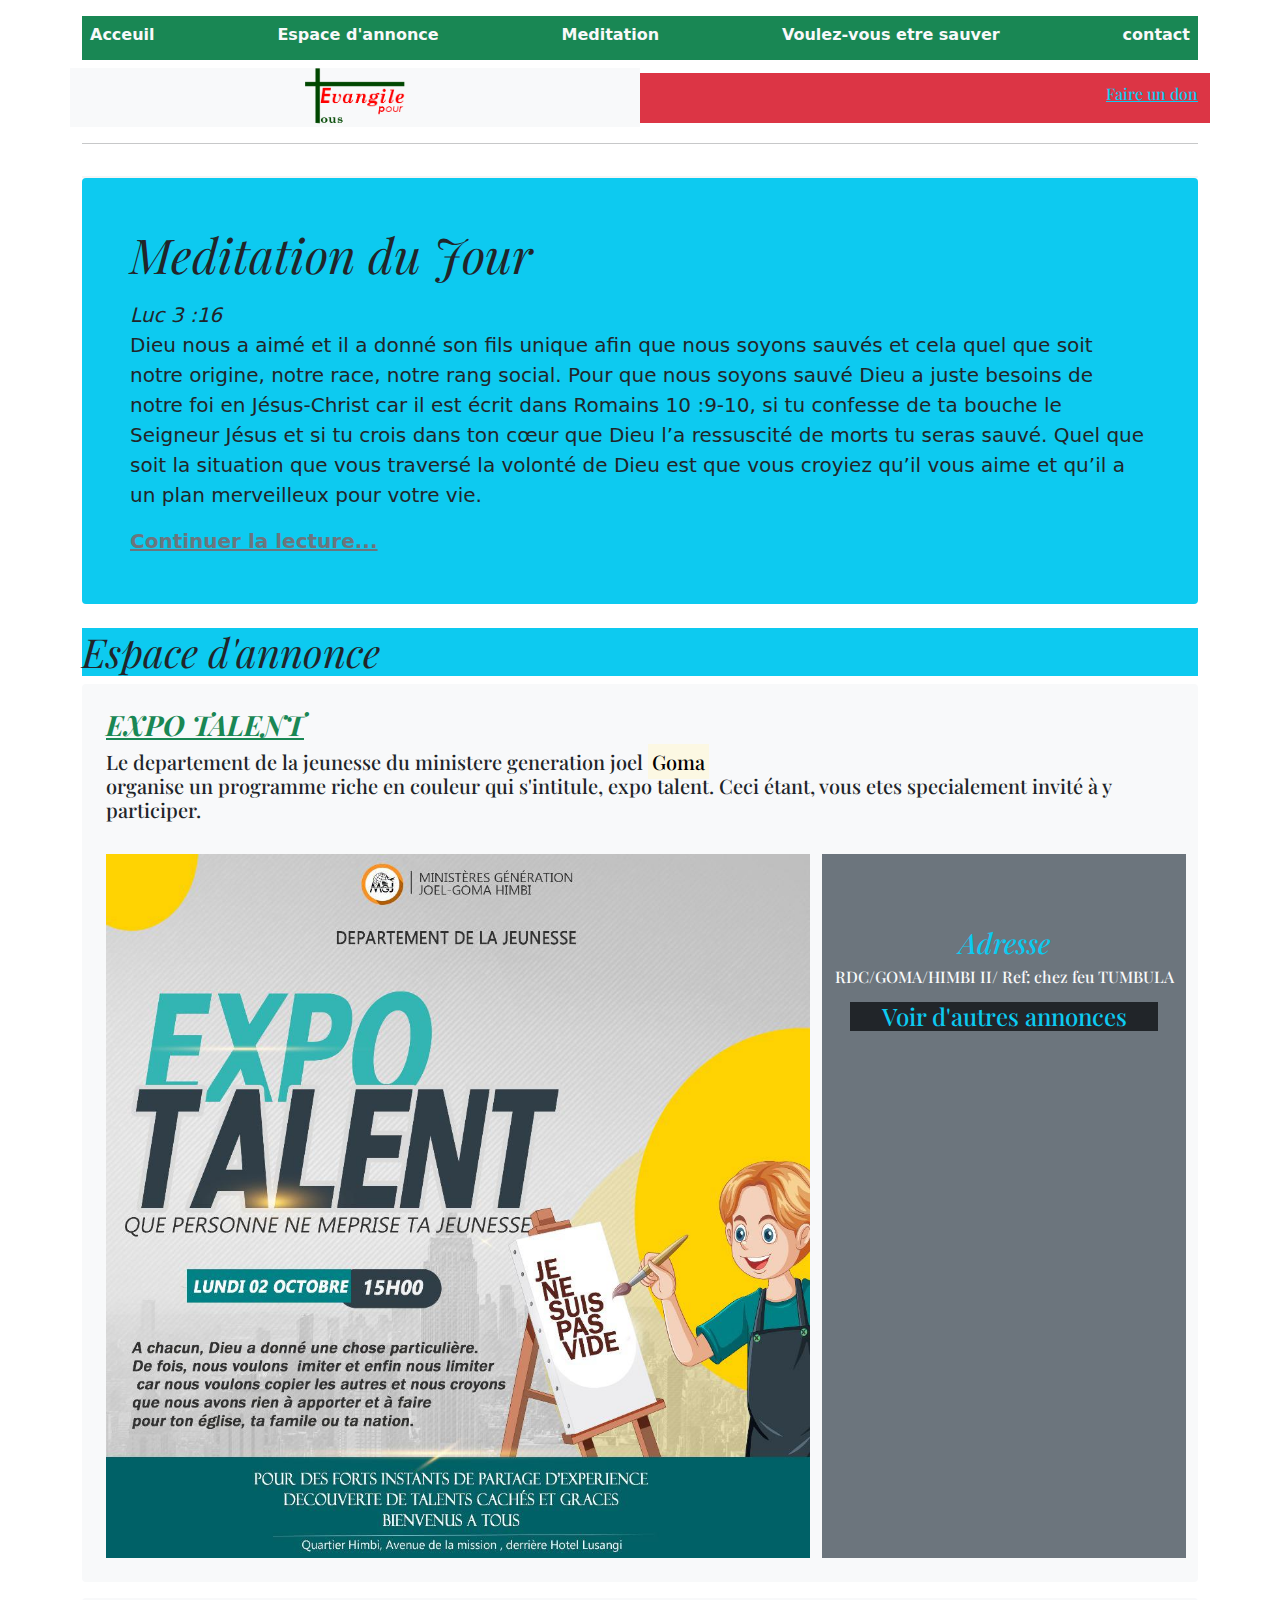
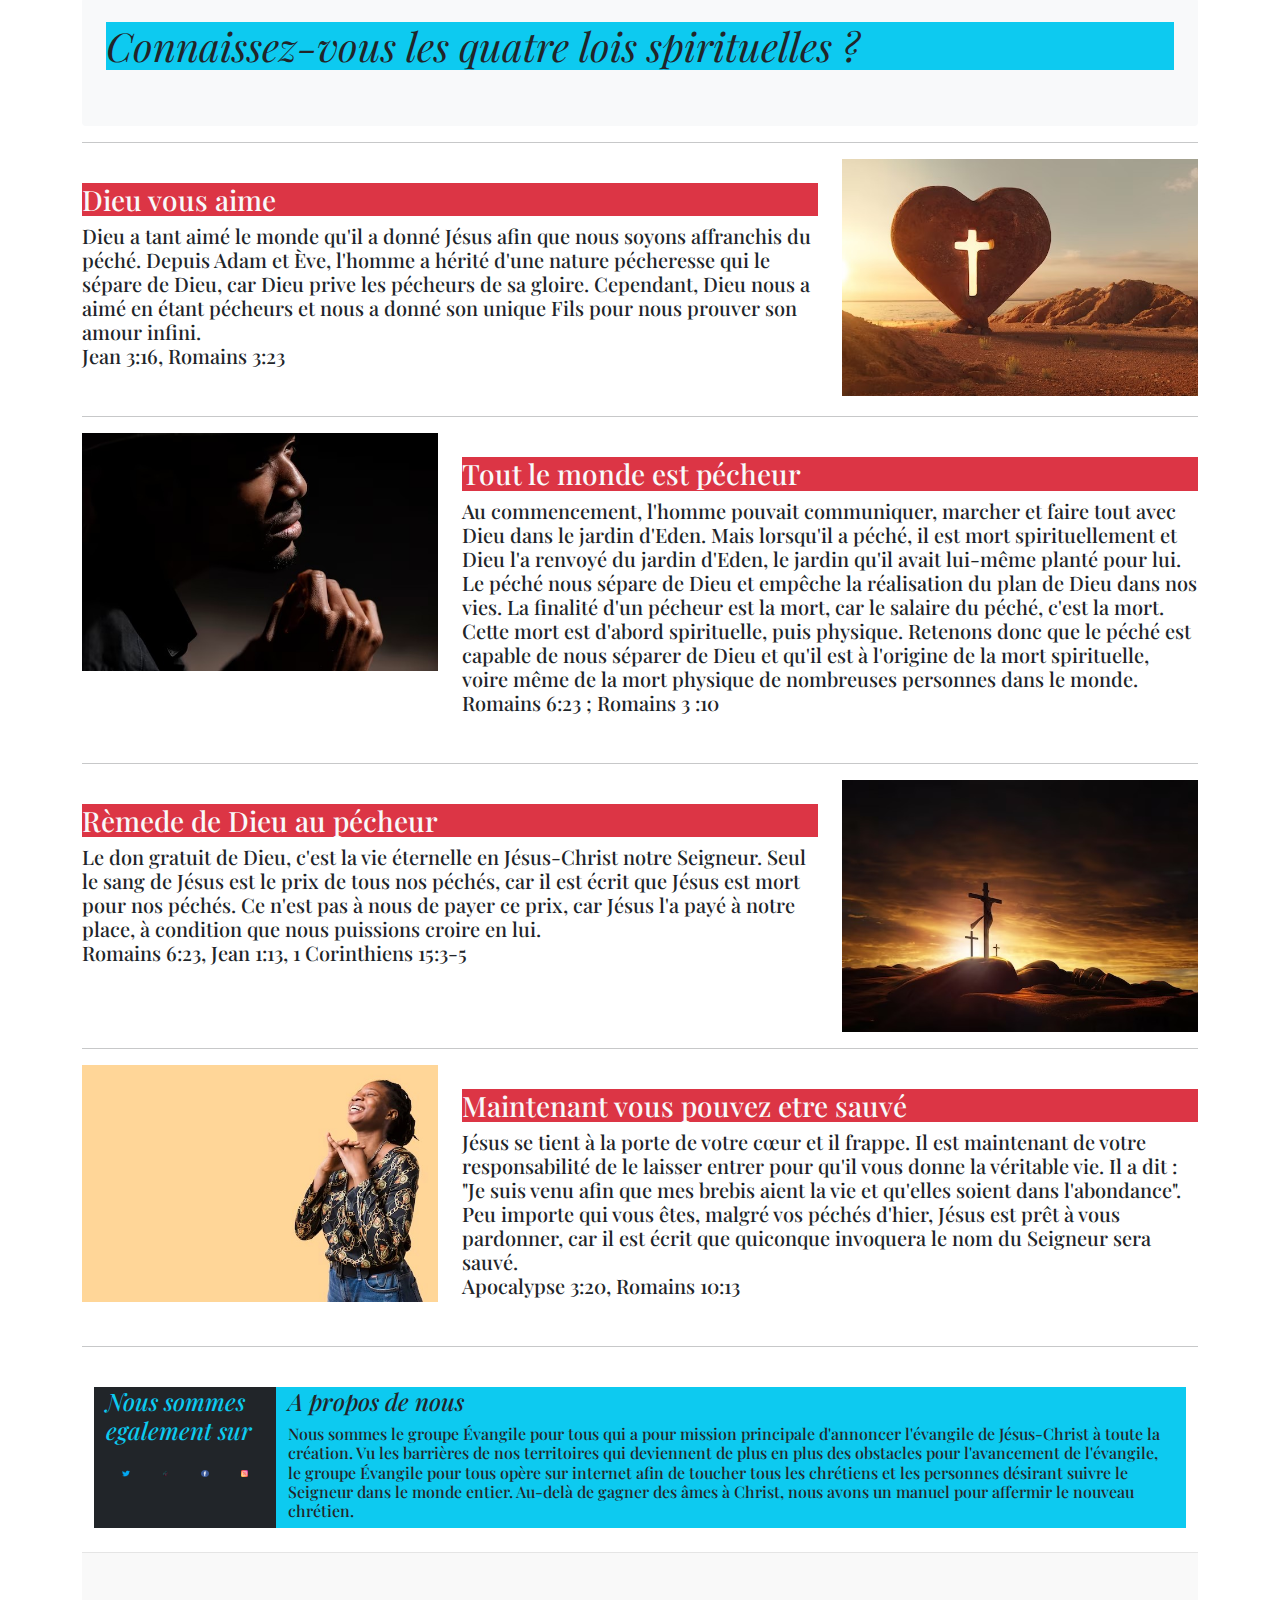
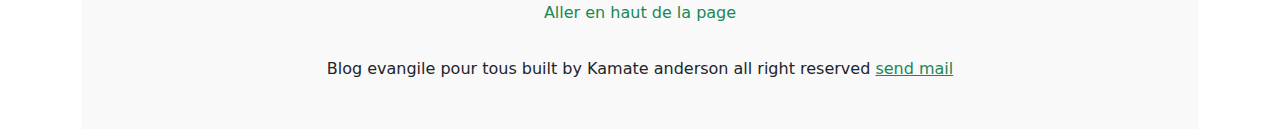
<file: index.html>
<!DOCTYPE html>
<html lang="en">
  <head>
    <meta charset="utf-8">
    <meta name="viewport" content="width=device-width, initial-scale=1">
    <meta name="description" content="">
    <meta name="author" content="Mark Otto, Jacob Thornton, and Bootstrap contributors">
    <meta name="generator" content="Hugo 0.84.0">
    <title>Evangile pour tous blog chretien</title>    

    <!-- Bootstrap core CSS -->

<link href="./CSS/bootstrap.min.css" rel="stylesheet">
<link rel="stylesheet" href="./CSS/blog.css">



    <style>
      .bd-placeholder-img {
        font-size: 1.125rem;
        text-anchor: middle;
        -webkit-user-select: none;
        -moz-user-select: none;
        user-select: none;
      }

      @media (min-width: 768px) {
        .bd-placeholder-img-lg {
          font-size: 3.5rem;
        }
      }
    </style>

    
    <!-- Custom styles for this template -->
    <link href="https://fonts.googleapis.com/css?family=Playfair&#43;Display:700,900&amp;display=swap" rel="stylesheet">
    <!-- Custom styles for this template -->
    <link href="./CSS/blog.css" rel="stylesheet">
  </head>
  <body>
    
<div class="container">
  <header class="blog-header py-3">
    <div class="nav-scroller py-1 mb-2 bg-success">
      <nav class="nav d-flex justify-content-between">
        <a class="p-2 link-light text-decoration-none" href="index.html"><strong>Acceuil</strong></a>
        <a class="p-2 link-light text-decoration-none" href="./html/anonce.htm"><strong>Espace d'annonce </strong></a>
        <a class="p-2 link-light text-decoration-none" href="./html/meditation.html"><strong>Meditation</strong></a>
        <a class="p-2 link-light text-decoration-none" href="./html/salut.html"><strong>Voulez-vous etre sauver</strong></a>
        <a class="p-2 link-light text-decoration-none" href="mailto:andersonkamateakm@gmail.com"><strong>contact</strong></a>
      </nav>
    </div>
  

  <div class="row flex-nowrap justify-content-between align-items-center">
    <div class="col-6 text-center bg-light">
      <!-- <a class="blog-header-logo text-success" href="#"><h3>L'EVANGILE POUR TOUS</h3></a> -->
      <a class="blog-header-logo text-success " href="#">
        <img class="bd-placeholder-img bd-placeholder-img-lg featurette-image img-fluid mx-auto" width="100px" height="200px" src="./image/Evapot.png" role="img" preserveAspectRatio="xMidYMid slice" focusable="false"><title>Placeholder</title><rect width="100%" height="100%" fill="#eee"/></img></a>
    </div>
    <div class="col-6 d-flex justify-content-end align-items-center bg-danger" style="height: 50px;">
      <a class="link-dark" href="#" aria-label="Search">
        <a class="link-info" href="mailto:andersonkamateakm@gmail.com"><strong><h6>Faire un don</h6></strong></a>
      </a>
    </div>
  </div>
  <hr>
</header>
</div>
<main class="container">
  <div class="p-4 p-md-5 mb-4 rounded bg-info">
    <div class="col-md-12 px-0">
      <h1 class="display-4 fst-italic text-dark">Meditation du Jour</h1>
      <p class="lead my-3"> <strong class="fst-italic">Luc 3 :16</strong><br><strong>
        Dieu nous a aimé et il a donné son fils unique afin que nous soyons sauvés et cela quel que soit notre origine, notre race, notre rang social. Pour que nous soyons sauvé Dieu a juste besoins de notre foi en Jésus-Christ car il est écrit dans Romains 10 :9-10,
         si tu confesse de ta bouche le Seigneur Jésus et si tu crois dans ton cœur que Dieu l’a ressuscité de morts tu seras sauvé. 
         Quel que soit la situation que vous traversé la volonté de Dieu est que vous croyiez qu’il vous aime et qu’il a un plan merveilleux pour votre vie.
        </p></strong>
      <p class="lead mb-0"><a href="./html/meditation.html" class="text-secondary fw-bold">Continuer la lecture...</a></p>
    </div>
  </div>

  <div class="col-md-12">
    <h4 class="display-6 fst-italic bg-info">Espace d'annonce</h4>
    <div class="position-sticky" style="top: 2rem;">
      <div class="p-4 mb-3 bg-light rounded">
        <h3 class="fst-italic text-success"><ins><strong> EXPO TALENT </strong></ins></h3>
        <h5>Le departement de la jeunesse du ministere generation joel <mark>Goma</mark><br> organise
          un programme riche en couleur qui s'intitule, expo talent. Ceci étant, vous etes specialement 
          invité à y participer.</h5><br>
  
          <div class="row featurette">
  
            <div class="col-md-8">
              <img class="bd-placeholder-img bd-placeholder-img-lg featurette-image img-fluid mx-auto" width="100%" height="650px" src="./image/img12.jpg" role="img" preserveAspectRatio="xMidYMid slice" focusable="false"><title>Placeholder</title><rect width="100%" height="100%" fill="#eee"/></img>
        
            </div>
  
  
            
        
            <!-- <div class="col-md-8" style="text-align: center;"> -->
              <div class="col-md-4 order-md-1 bg-secondary" style="text-align: center;">
              <br><br><br>
              <h3 class="fst-italic text-info">Adresse</h3>
              <h6 class="text-light">RDC/GOMA/HIMBI II/ Ref: chez feu TUMBULA</h6>
              <a class="nav-link" href="./html/anonce.htm"><h4 class="bg-dark text-info">Voir d'autres annonces </h4></a>
              <br>
            </div>
            
          </div>
          
      </div>
    </div>
  </div>
  
    <div class="p-4 mb-3 bg-light rounded">
      <h4 class="display-6 fst-italic bg-info">Connaissez-vous les quatre lois spirituelles ?</h4>
      <br>
  </div>

<hr class="featurette-divider">

  <div class="row featurette">
  
    <div class="col-md-4 order-md-1">
      <img class="bd-placeholder-img bd-placeholder-img-lg featurette-image img-fluid mx-auto" width="400px" height="450px" src="./image/img9.jpg" role="img" preserveAspectRatio="xMidYMid slice" focusable="false"><title>Placeholder</title><rect width="100%" height="100%" fill="#eee"/></img>

    </div>

    <div class="col-md-8">
      <br>
      <h3 class="featurette-heading text-light bg-danger">Dieu vous aime</h3>
      <h5>Dieu a tant aimé le monde qu'il a donné Jésus afin que nous soyons affranchis du péché.
         Depuis Adam et Ève, l'homme a hérité d'une nature pécheresse qui le sépare de Dieu, 
         car Dieu prive les pécheurs de sa gloire. Cependant, Dieu nous a aimé en étant pécheurs 
         et nous a donné son unique Fils pour nous prouver son amour infini.
        <br> Jean 3:16, Romains 3:23

      </h5> <br>
    </div>
    
  </div>

  <hr class="featurette-divider">

  <div class="row featurette">

    <div class="col-md-4">
      <img class="bd-placeholder-img bd-placeholder-img-lg featurette-image img-fluid mx-auto" width="400px" height="450px" src="./image/img7.jpg" role="img" preserveAspectRatio="xMidYMid slice" focusable="false"><title>Placeholder</title><rect width="100%" height="100%" fill="#eee"/></img>

    </div>

    <!-- <div class="col-md-8" style="text-align: center;"> -->
      <div class="col-md-8 order-md-1">
      <br>
      <h3 class="featurette-heading text-light bg-danger">Tout le monde est pécheur</h3>
      <h5>Au commencement, l'homme pouvait communiquer, marcher et faire tout avec Dieu dans le jardin d'Eden. Mais lorsqu'il a péché,
         il est mort spirituellement et Dieu l'a renvoyé du jardin d'Eden, le jardin qu'il avait lui-même planté pour lui.
Le péché nous sépare de Dieu et empêche la réalisation du plan de Dieu dans nos vies. La finalité d'un pécheur est la mort, car le salaire du péché,
 c'est la mort. Cette mort est d'abord spirituelle, puis physique. Retenons donc que le péché est capable de nous séparer de Dieu et qu'il est à l'origine
  de la mort spirituelle, voire même de la mort physique de nombreuses personnes dans le monde.
<br> Romains 6:23 ; Romains 3 :10
      </h5><br>
    </div>
    
  </div>

  <hr class="featurette-divider">

  <div class="row featurette">
  
    <div class="col-md-4 order-md-1">
      <img class="bd-placeholder-img bd-placeholder-img-lg featurette-image img-fluid mx-auto" width="400px" height="450px" src="./image/img11.jpg" role="img" preserveAspectRatio="xMidYMid slice" focusable="false"><title>Placeholder</title><rect width="100%" height="100%" fill="#eee"/></img>

    </div>

    <div class="col-md-8">
      <br>
      <h3 class="featurette-heading text-light bg-danger">Rèmede de Dieu au pécheur</h3>
      <h5>Le don gratuit de Dieu, c'est la vie éternelle en Jésus-Christ notre Seigneur. Seul le sang de Jésus est le prix de tous nos péchés,
         car il est écrit que Jésus est mort pour nos péchés. Ce n'est pas à nous de payer ce prix, car Jésus l'a payé à notre place, 
         à condition que nous puissions croire en lui.
      <br>  Romains 6:23, Jean 1:13, 1 Corinthiens 15:3-5

      </h5><br>
    </div>
    
  </div>
    
  </div> 
  </div>

  <hr class="featurette-divider">

  <div class="row featurette">

    <div class="col-md-4 order-md-1">
      <img class="bd-placeholder-img bd-placeholder-img-lg featurette-image img-fluid mx-auto" width="400px" height="450px" src="./image/img10.jpg" role="img" preserveAspectRatio="xMidYMid slice" focusable="false"><title>Placeholder</title><rect width="100%" height="100%" fill="#eee"/></img>

    </div>

    <!-- <div class="col-md-8" style="text-align: center;"> -->
      <div class="col-md-8 order-md-1">
      <br>
      <h3 class="featurette-heading text-light bg-danger">Maintenant vous pouvez etre sauvé</h3>
      <h5>Jésus se tient à la porte de votre cœur et il frappe. Il est maintenant de votre responsabilité de le laisser entrer 
        pour qu'il vous donne la véritable vie. Il a dit : "Je suis venu afin que mes brebis aient la vie et qu'elles soient dans l'abondance". 
       Peu importe qui vous êtes, malgré vos péchés d'hier, Jésus est prêt à vous pardonner, car il est écrit que quiconque invoquera le nom du Seigneur sera sauvé.
      <br> Apocalypse 3:20, Romains 10:13

      </h5><br>
    </div>
    
  </div>

  <hr class="featurette-divider">
  <div class="col-md-12 p-4">
    <div class="row">
      <div class="col-md-2 bg-dark">
    <h4 class="fst-italic text-info">Nous sommes egalement sur</h4>
   <p class="d-flex caption-end"> <a class="nav-link text-info" href="#">
    <img class="bd-placeholder-img bd-placeholder-img-lg featurette-image img-fluid mx-auto" width="25px" height="30px" src="./image/icon (1).png" role="img" preserveAspectRatio="xMidYMid slice" focusable="false"><title>Placeholder</title><rect width="100%" height="100%" fill="#eee"/></img>
  </a>
   
    <a class="nav-link text-info" href="#">
    <img class="bd-placeholder-img bd-placeholder-img-lg featurette-image img-fluid mx-auto" width="25px" height="30px" src="./image/icon (2).png" role="img" preserveAspectRatio="xMidYMid slice" focusable="false"><title>Placeholder</title><rect width="100%" height="100%" fill="#eee"/></img>
    </a>
  
    <a class="nav-link text-info" href="#">
      <img class="bd-placeholder-img bd-placeholder-img-lg featurette-image img-fluid mx-auto" width="25px" height="30px" src="./image/icon (3).png" role="img" preserveAspectRatio="xMidYMid slice" focusable="false"><title>Placeholder</title><rect width="100%" height="100%" fill="#eee"/></img>
    </a>
  
    <a class="nav-link text-info" href="#">
      <img class="bd-placeholder-img bd-placeholder-img-lg featurette-image img-fluid mx-auto" width="25px" height="30px" src="./image/icon (4).png" role="img" preserveAspectRatio="xMidYMid slice" focusable="false"><title>Placeholder</title><rect width="100%" height="100%" fill="#eee"/></img>
    </a>
  
  </p>
      </div>
    <div class="col-md-10 bg-info">
        <h4 class="fst-italic text-dark">A propos de nous</h4>
       <h6 class="text-dark">Nous sommes le groupe Évangile pour tous qui a pour mission principale d'annoncer l'évangile de Jésus-Christ à toute la création. Vu les barrières de nos territoires qui deviennent de plus en plus des obstacles pour l'avancement de l'évangile, le groupe Évangile pour tous opère sur internet afin de toucher tous les chrétiens
         et les personnes désirant suivre le Seigneur dans le monde entier.
          Au-delà de gagner des âmes à Christ, nous avons un manuel pour affermir le nouveau chrétien. </h6>
    </div>    
  </div>
  </div>
  
  <footer class="blog-footer">
    <p>
      <a class="nav-link text-success" href="#">Aller en haut de la page</a>
    </p>
    <p class="nav-link text-dark">Blog evangile pour tous built by Kamate anderson all right reserved <a class="text-success" href="mailto:andersonkamateakm@gmail.com">send mail</a></p>
  </footer>
    

</main>



    
  </body>
</html>
</file>
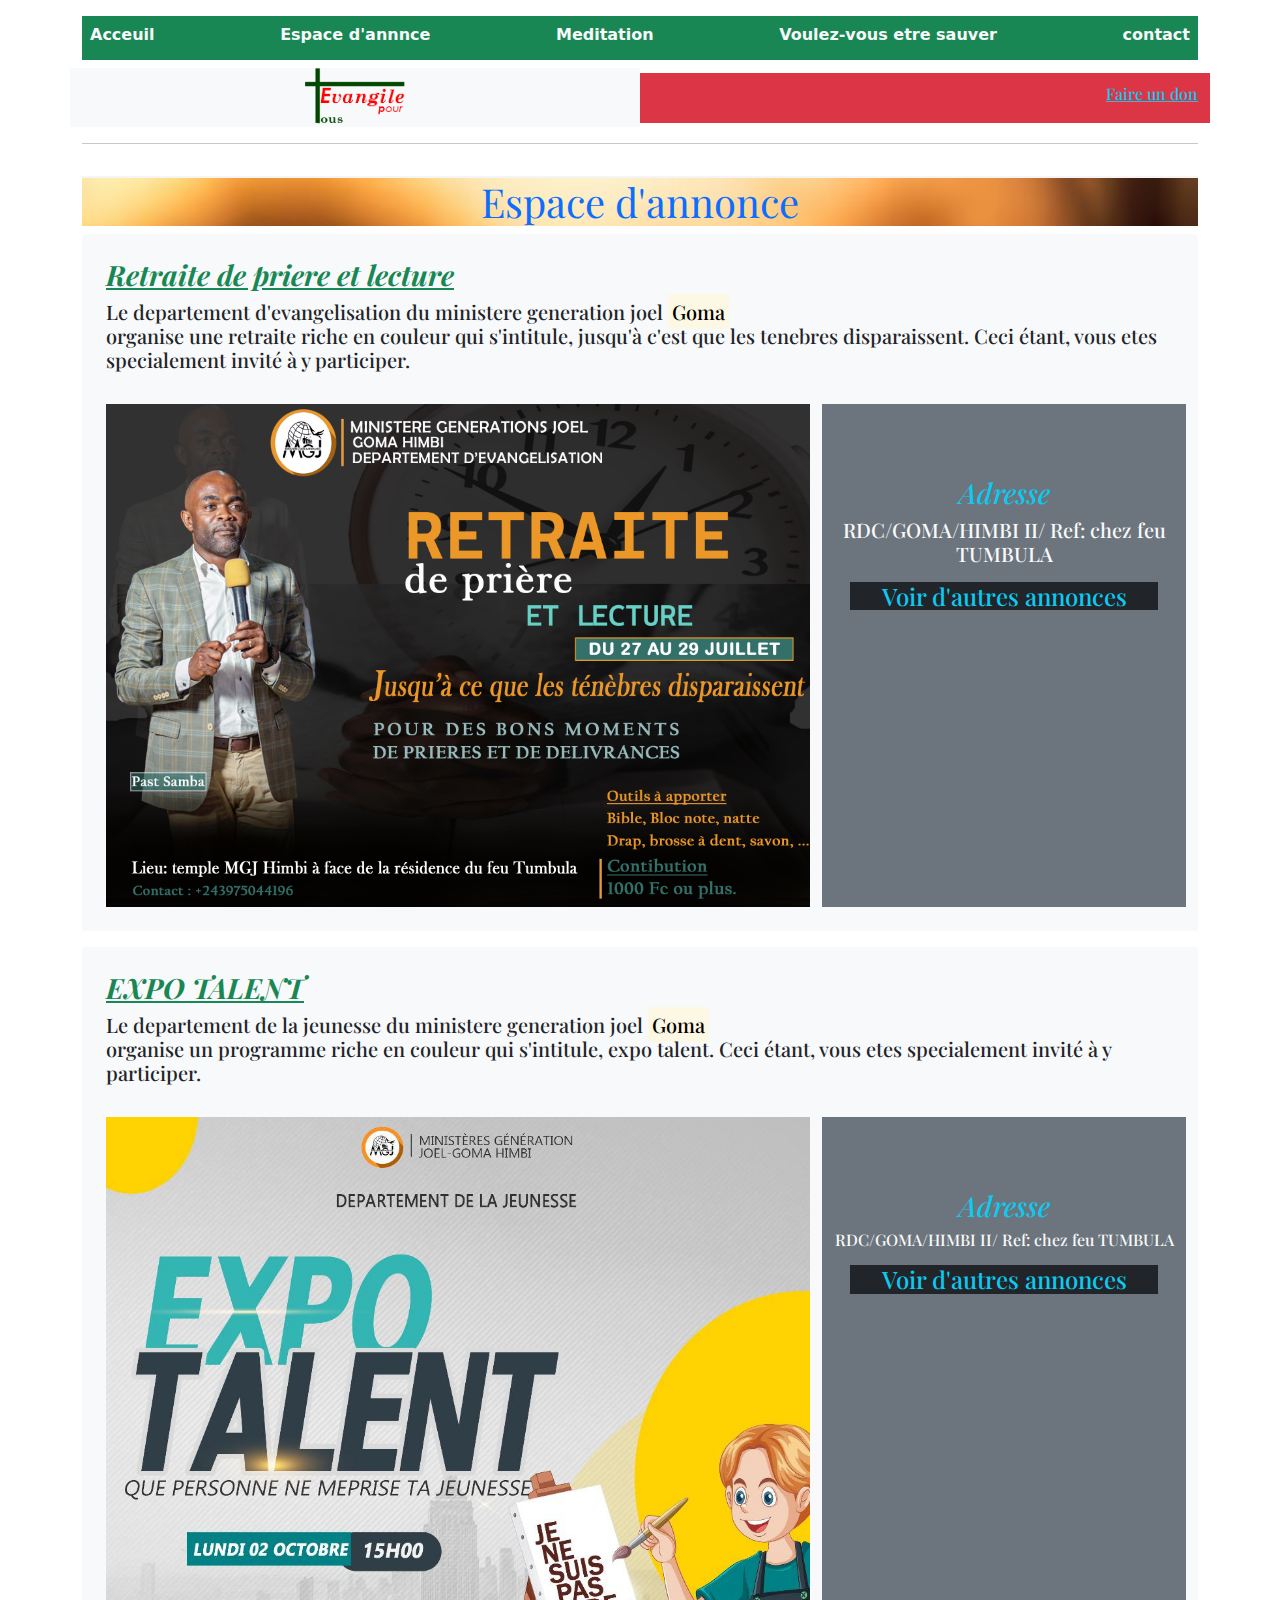
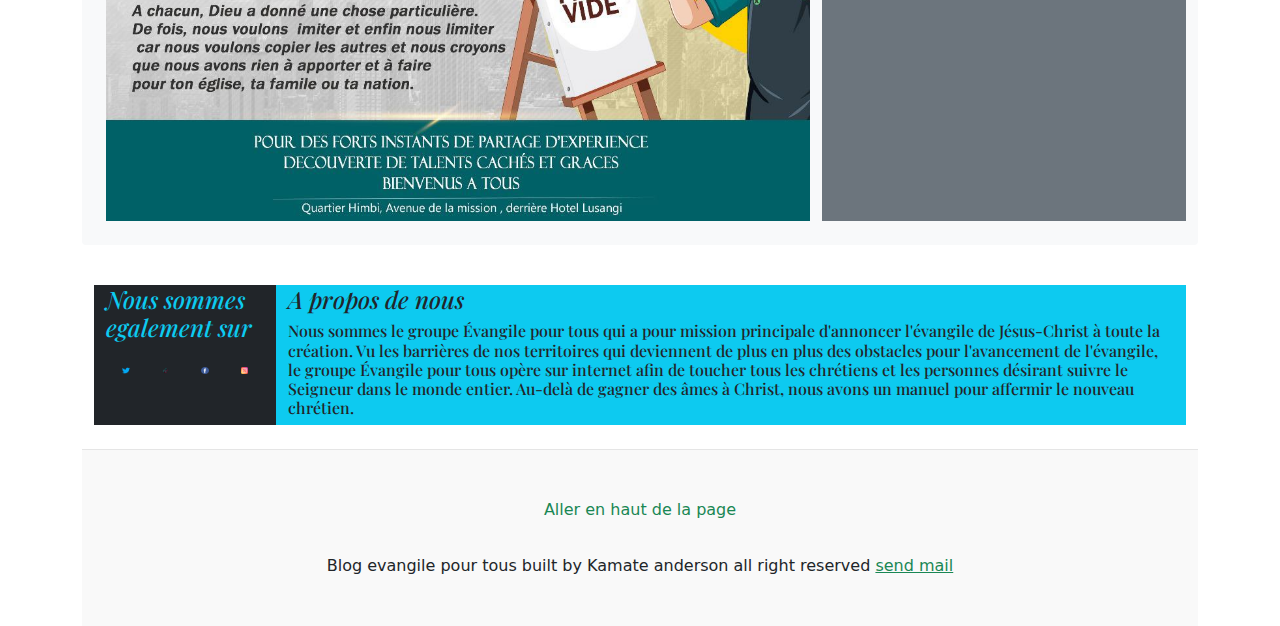
<file: html/anonce.htm>
<!DOCTYPE html>
<html lang="en">
  <head>
    <meta charset="utf-8">
    <meta name="viewport" content="width=device-width, initial-scale=1">
    <meta name="description" content="">
    <meta name="author" content="Mark Otto, Jacob Thornton, and Bootstrap contributors">
    <meta name="generator" content="Hugo 0.84.0">
    <title>Evangile pour tous blog chretien : Espace d'annonce</title>    

    <!-- Bootstrap core CSS -->

<link href="../CSS/bootstrap.min.css" rel="stylesheet">
<link rel="stylesheet" href="../CSS/blog.css">



    <style>
      .bd-placeholder-img {
        font-size: 1.125rem;
        text-anchor: middle;
        -webkit-user-select: none;
        -moz-user-select: none;
        user-select: none;
      }

      @media (min-width: 768px) {
        .bd-placeholder-img-lg {
          font-size: 3.5rem;
        }
      }
    </style>

    
    <!-- Custom styles for this template -->
    <link href="https://fonts.googleapis.com/css?family=Playfair&#43;Display:700,900&amp;display=swap" rel="stylesheet">
    <!-- Custom styles for this template -->
    <link href="../CSS/blog.css" rel="stylesheet">
  </head>
  <body>
    
<div class="container">
  <header class="blog-header py-3">
    <div class="nav-scroller py-1 mb-2 bg-success">
      <nav class="nav d-flex justify-content-between">
        <a class="p-2 link-light text-decoration-none" href="../index.html"><strong>Acceuil</strong></a>
        <a class="p-2 link-light text-decoration-none" href="./anonce.htm"><strong> Espace d'annnce</strong></a>
        <a class="p-2 link-light text-decoration-none" href="./meditation.html"><strong> Meditation</strong></a>
        <a class="p-2 link-light text-decoration-none" href="./salut.html"><strong>Voulez-vous etre sauver</strong></a>
        <a class="p-2 link-light text-decoration-none" href="mailto:andersonkamateakm@gmail.com"><strong>contact</strong></a>
      </nav>
    </div>
  

  <div class="row flex-nowrap justify-content-between align-items-center">
    <div class="col-6 text-center bg-light">
      <!-- <a class="blog-header-logo text-success" href="#"><h3>L'EVANGILE POUR TOUS</h3></a> -->
      <a class="blog-header-logo text-success " href="#">
        <img class="bd-placeholder-img bd-placeholder-img-lg featurette-image img-fluid mx-auto" width="100px" height="200px" src="../image/Evapot.png" role="img" preserveAspectRatio="xMidYMid slice" focusable="false"><title>Placeholder</title><rect width="100%" height="100%" fill="#eee"/></img></a>
    </div>
    <div class="col-6 d-flex justify-content-end align-items-center bg-danger" style="height: 50px;">
      <a class="link-dark" href="#" aria-label="Search">
        <a class="link-info" href="mailto:andersonkamateakm@gmail.com"><strong><h6>Faire un don</h6></strong></a>
      </a>
    </div>
  </div>
  <hr>
</header>

<main>
<div class="text-primary text-center" style="background-image: url(../image/img3.jpg); background-size: cover;">
  <h6 class="display-6"><STRong> Espace d'annonce </STRong></h6>
</div>
<div class="col-md-12">

  <div class="position-sticky" style="top: 2rem;">
    <div class="p-4 mb-3 bg-light rounded">
      <h3 class="fst-italic text-success"><ins><strong> Retraite de priere et lecture </strong></ins></h3>
      <h5>Le departement d'evangelisation du ministere generation joel <mark>Goma</mark><br> organise
        une retraite riche en couleur qui s'intitule, jusqu'à c'est que les tenebres disparaissent. Ceci étant, vous etes specialement 
        invité à y participer.</h5><br>

        <div class="row featurette">

          <div class="col-md-8">
            <img class="bd-placeholder-img bd-placeholder-img-lg featurette-image img-fluid mx-auto" width="100%" height="650px" src="../image/RETRAITEcopie.png" role="img" preserveAspectRatio="xMidYMid slice" focusable="false"><title>Placeholder</title><rect width="100%" height="100%" fill="#eee"/></img>
      
          </div>


          
      
          <!-- <div class="col-md-8" style="text-align: center;"> -->
            <div class="col-md-4 order-md-1 bg-secondary" style="text-align: center;">
            <br><br><br>
            <h3 class="fst-italic text-info">Adresse</h3>
            <h5 class="text-light">RDC/GOMA/HIMBI II/ Ref: chez feu TUMBULA</h5>
            <a class="nav-link" href="#"><h4 class="bg-dark text-info">Voir d'autres annonces </h4></a>
            <br>
          </div>
          
        </div>
        
    </div>
  </div>
</div>
<div class="col-md-12">

  <div class="position-sticky" style="top: 2rem;">
    <div class="p-4 mb-3 bg-light rounded">
      <h3 class="fst-italic text-success"><ins><strong> EXPO TALENT </strong></ins></h3>
      <h5>Le departement de la jeunesse du ministere generation joel <mark>Goma</mark><br> organise
        un programme riche en couleur qui s'intitule, expo talent. Ceci étant, vous etes specialement 
        invité à y participer.</h5><br>

        <div class="row featurette">

          <div class="col-md-8">
            <img class="bd-placeholder-img bd-placeholder-img-lg featurette-image img-fluid mx-auto" width="100%" height="650px" src="../image/img12.jpg" role="img" preserveAspectRatio="xMidYMid slice" focusable="false"><title>Placeholder</title><rect width="100%" height="100%" fill="#eee"/></img>
      
          </div>


          
      
          <!-- <div class="col-md-8" style="text-align: center;"> -->
            <div class="col-md-4 order-md-1 bg-secondary" style="text-align: center;">
            <br><br><br>
            <h3 class="fst-italic text-info">Adresse</h3>
            <h6 class="text-light">RDC/GOMA/HIMBI II/ Ref: chez feu TUMBULA</h6>
            <a class="nav-link" href="#"><h4 class="bg-dark text-info">Voir d'autres annonces </h4></a>
            <br>
          </div>
          
        </div>
        
    </div>
  </div>
</div>


</main>
<div class="col-md-12 p-4">
  <div class="row">
    <div class="col-md-2 bg-dark">
  <h4 class="fst-italic text-info">Nous sommes egalement sur</h4>
 <p class="d-flex caption-end"> <a class="nav-link text-info" href="#">
  <img class="bd-placeholder-img bd-placeholder-img-lg featurette-image img-fluid mx-auto" width="25px" height="30px" src="../image/icon (1).png" role="img" preserveAspectRatio="xMidYMid slice" focusable="false"><title>Placeholder</title><rect width="100%" height="100%" fill="#eee"/></img>
</a>
 
  <a class="nav-link text-info" href="#">
  <img class="bd-placeholder-img bd-placeholder-img-lg featurette-image img-fluid mx-auto" width="25px" height="30px" src="../image/icon (2).png" role="img" preserveAspectRatio="xMidYMid slice" focusable="false"><title>Placeholder</title><rect width="100%" height="100%" fill="#eee"/></img>
  </a>

  <a class="nav-link text-info" href="#">
    <img class="bd-placeholder-img bd-placeholder-img-lg featurette-image img-fluid mx-auto" width="25px" height="30px" src="../image/icon (3).png" role="img" preserveAspectRatio="xMidYMid slice" focusable="false"><title>Placeholder</title><rect width="100%" height="100%" fill="#eee"/></img>
  </a>

  <a class="nav-link text-info" href="#">
    <img class="bd-placeholder-img bd-placeholder-img-lg featurette-image img-fluid mx-auto" width="25px" height="30px" src="../image/icon (4).png" role="img" preserveAspectRatio="xMidYMid slice" focusable="false"><title>Placeholder</title><rect width="100%" height="100%" fill="#eee"/></img>
  </a>

</p>
    </div>
  <div class="col-md-10 bg-info">
      <h4 class="fst-italic text-dark">A propos de nous</h4>
     <h6 class="text-dark">Nous sommes le groupe Évangile pour tous qui a pour mission principale d'annoncer l'évangile de Jésus-Christ à toute la création. Vu les barrières de nos territoires qui deviennent de plus en plus des obstacles pour l'avancement de l'évangile, le groupe Évangile pour tous opère sur internet afin de toucher tous les chrétiens
       et les personnes désirant suivre le Seigneur dans le monde entier.
        Au-delà de gagner des âmes à Christ, nous avons un manuel pour affermir le nouveau chrétien. </h6>
  </div>    
</div>
</div>

<footer class="blog-footer">
  <p>
    <a class="nav-link text-success" href="#">Aller en haut de la page</a>
  </p>
  <p class="nav-link text-dark">Blog evangile pour tous built by Kamate anderson all right reserved <a class="text-success" href="mailto:andersonkamateakm@gmail.com">send mail</a></p>
</footer>

</div>



</body>
</html>
</file>
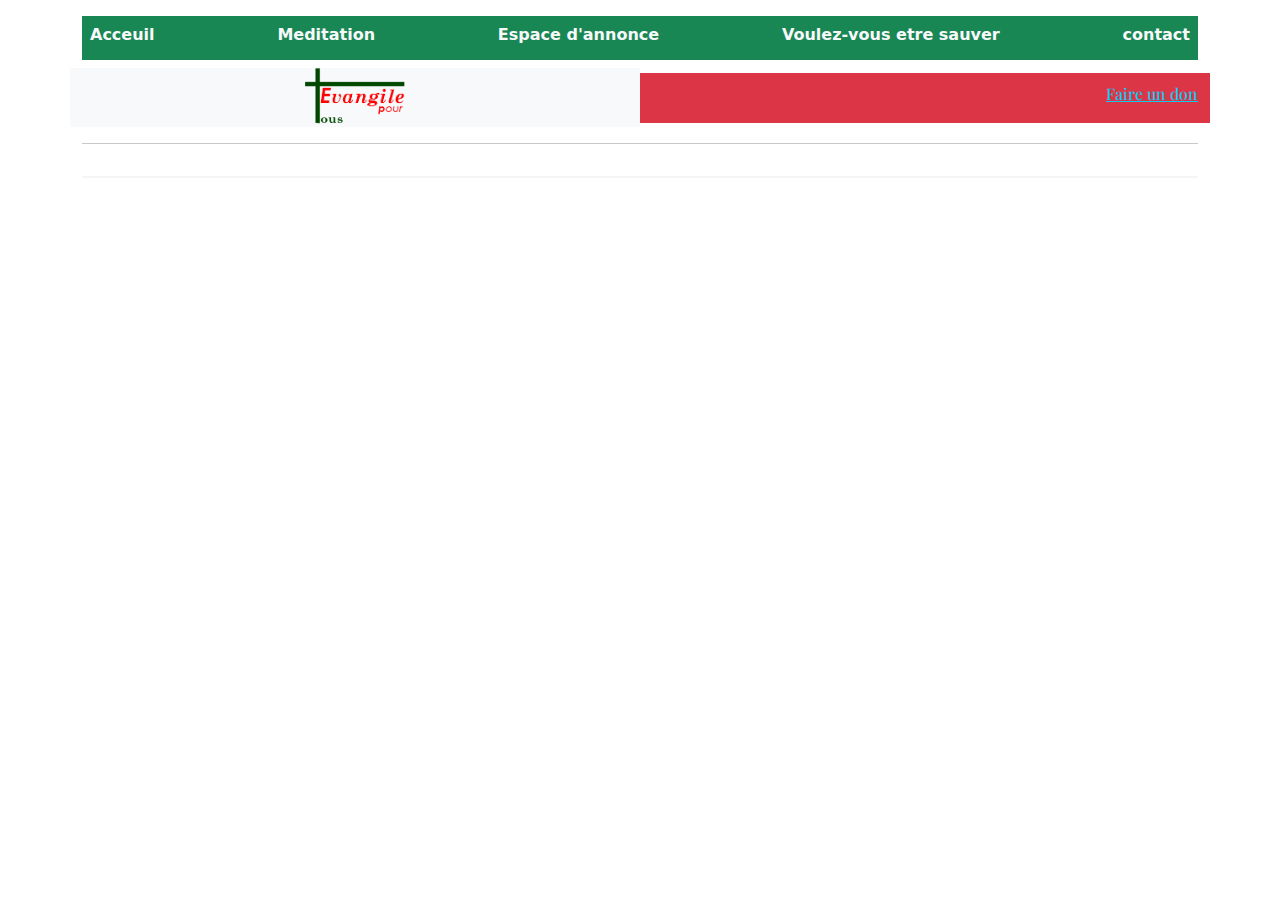
<file: html/contact.html>
<!DOCTYPE html>
<html lang="en">
  <head>
    <meta charset="utf-8">
    <meta name="viewport" content="width=device-width, initial-scale=1">
    <meta name="description" content="">
    <meta name="author" content="Mark Otto, Jacob Thornton, and Bootstrap contributors">
    <meta name="generator" content="Hugo 0.84.0">
    <title>Evangile pour tous blog chretien</title>    

    <!-- Bootstrap core CSS -->

<link href="../CSS/bootstrap.min.css" rel="stylesheet">
<link rel="stylesheet" href="../CSS/blog.css">



    <style>
      .bd-placeholder-img {
        font-size: 1.125rem;
        text-anchor: middle;
        -webkit-user-select: none;
        -moz-user-select: none;
        user-select: none;
      }

      @media (min-width: 768px) {
        .bd-placeholder-img-lg {
          font-size: 3.5rem;
        }
      }
    </style>

    
    <!-- Custom styles for this template -->
    <link href="https://fonts.googleapis.com/css?family=Playfair&#43;Display:700,900&amp;display=swap" rel="stylesheet">
    <!-- Custom styles for this template -->
    <link href="../CSS/blog.css" rel="stylesheet">
  </head>
  <body>
    
<div class="container">
  <header class="blog-header py-3">
    <div class="nav-scroller py-1 mb-2 bg-success">
      <nav class="nav d-flex justify-content-between">
        <a class="p-2 link-light text-decoration-none" href="../index.html"><strong>Acceuil</strong></a>
        <a class="p-2 link-light text-decoration-none" href="./meditation.html"><strong> Meditation</strong></a>
        <a class="p-2 link-light text-decoration-none" href="./anonce.htm"><strong>Espace d'annonce</strong></a>
        <a class="p-2 link-light text-decoration-none" href="./salut.html"><strong>Voulez-vous etre sauver</strong></a>
        <a class="p-2 link-light text-decoration-none" href="mailto:andersonkamateakm@gmail.com"><strong>contact</strong></a>
      </nav>
    </div>
  

  <div class="row flex-nowrap justify-content-between align-items-center">
    <div class="col-6 text-center bg-light">
      <!-- <a class="blog-header-logo text-success" href="#"><h3>L'EVANGILE POUR TOUS</h3></a> -->
      <a class="blog-header-logo text-success " href="#">
        <img class="bd-placeholder-img bd-placeholder-img-lg featurette-image img-fluid mx-auto" width="100px" height="200px" src="../image/Evapot.png" role="img" preserveAspectRatio="xMidYMid slice" focusable="false"><title>Placeholder</title><rect width="100%" height="100%" fill="#eee"/></img></a>
    </div>
    <div class="col-6 d-flex justify-content-end align-items-center bg-danger" style="height: 50px;">
      <a class="link-dark" href="#" aria-label="Search">
        <a class="link-info" href="mailto:andersonkamateakm@gmail.com"><strong><h6>Faire un don</h6></strong></a>
      </a>
    </div>
  </div>
  <hr>
</header>

<main>


</main>

</div>
</body>
</html>
</file>
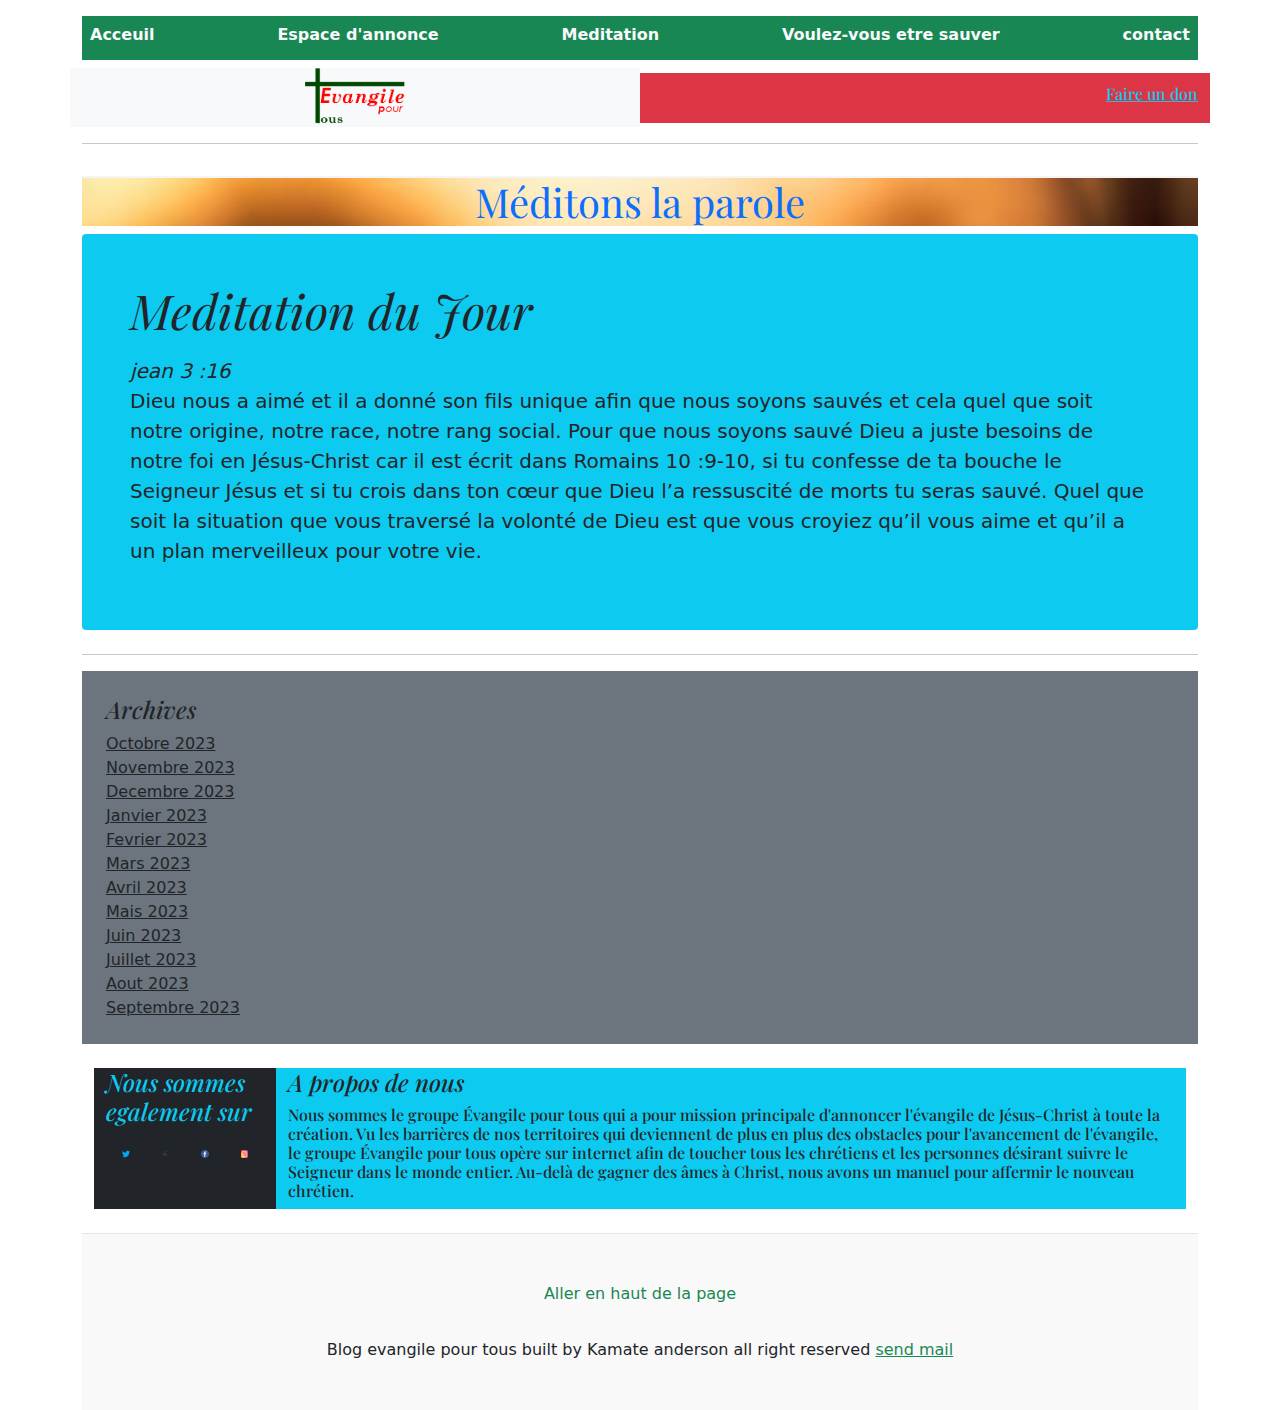
<file: html/meditation.html>
<!DOCTYPE html>
<html lang="en">
  <head>
    <meta charset="utf-8">
    <meta name="viewport" content="width=device-width, initial-scale=1">
    <meta name="description" content="">
    <meta name="author" content="Mark Otto, Jacob Thornton, and Bootstrap contributors">
    <meta name="generator" content="Hugo 0.84.0">
    <title>Evangile pour tous blog chretien : méditation du jour</title>    

    <!-- Bootstrap core CSS -->

<link href="../CSS/bootstrap.min.css" rel="stylesheet">
<link rel="stylesheet" href="../CSS/blog.css">



    <style>
      .bd-placeholder-img {
        font-size: 1.125rem;
        text-anchor: middle;
        -webkit-user-select: none;
        -moz-user-select: none;
        user-select: none;
      }

      @media (min-width: 768px) {
        .bd-placeholder-img-lg {
          font-size: 3.5rem;
        }
      }
    </style>

    
    <!-- Custom styles for this template -->
    <link href="https://fonts.googleapis.com/css?family=Playfair&#43;Display:700,900&amp;display=swap" rel="stylesheet">
    <!-- Custom styles for this template -->
    <link href="../CSS/blog.css" rel="stylesheet">
  </head>
  <body>
    
<div class="container">
  <header class="blog-header py-3">
    <div class="nav-scroller py-1 mb-2 bg-success">
      <nav class="nav d-flex justify-content-between">
        <a class="p-2 link-light text-decoration-none" href="../index.html"><strong>Acceuil</strong></a>
        <a class="p-2 link-light text-decoration-none" href="./anonce.htm"><strong> Espace d'annonce</strong></a>
        <a class="p-2 link-light text-decoration-none" href="./meditation.html"><strong> Meditation</strong></a>
        <a class="p-2 link-light text-decoration-none" href="./salut.html"><strong>Voulez-vous etre sauver</strong></a>
        <a class="p-2 link-light text-decoration-none" href="mailto:andersonkamateakm@gmail.com"><strong>contact</strong></a>
      </nav>
    </div>
  

  <div class="row flex-nowrap justify-content-between align-items-center">
    <div class="col-6 text-center bg-light">
      <!-- <a class="blog-header-logo text-success" href="#"><h3>L'EVANGILE POUR TOUS</h3></a> -->
      <a class="blog-header-logo text-success " href="#">
        <img class="bd-placeholder-img bd-placeholder-img-lg featurette-image img-fluid mx-auto" width="100px" height="200px" src="../image/Evapot.png" role="img" preserveAspectRatio="xMidYMid slice" focusable="false"><title>Placeholder</title><rect width="100%" height="100%" fill="#eee"/></img></a>
    </div>
    <div class="col-6 d-flex justify-content-end align-items-center bg-danger" style="height: 50px;">
      <a class="link-dark" href="#" aria-label="Search">
        <a class="link-info" href="mailto:andersonkamateakm@gmail.com"><strong><h6>Faire un don</h6></strong></a>
      </a>
    </div>
  </div>
  <hr>
</header>

<main>
<div class="text-primary text-center" style="background-image: url(../image/img3.jpg); background-size: cover;">
  <h6 class="display-6"><STRong> Méditons la parole </STRong></h6>
</div>

<div class="p-4 p-md-5 mb-4 rounded bg-info">
  <div class="col-md-12 px-0">
    <h1 class="display-4 fst-italic text-dark">Meditation du Jour</h1>
    <p class="lead my-3"> <strong class="fst-italic">jean 3 :16</strong><br><strong>
      Dieu nous a aimé et il a donné son fils unique afin que nous soyons sauvés et cela quel que soit notre origine, notre race, notre rang social. Pour que nous soyons sauvé Dieu a juste besoins de notre foi en Jésus-Christ car il est écrit dans Romains 10 :9-10,
       si tu confesse de ta bouche le Seigneur Jésus et si tu crois dans ton cœur que Dieu l’a ressuscité de morts tu seras sauvé. 
       Quel que soit la situation que vous traversé la volonté de Dieu est que vous croyiez qu’il vous aime et qu’il a un plan merveilleux pour votre vie.
      </p></strong>
  </div>
</div>
<hr>

  <div class="p-4 bg-secondary">
        <h4 class="fst-italic">Archives</h4>
        <ol class="list-unstyled mb-0">
          <li><a class="text-dark" href="#">Octobre 2023</a></li>
          <li><a class="text-dark" href="#">Novembre 2023</a></li>
          <li><a class="text-dark" href="#">Decembre 2023</a></li>
          <li><a class="text-dark" href="#">Janvier 2023</a></li>
          <li><a class="text-dark" href="#">Fevrier 2023</a></li>
          <li><a class="text-dark" href="#">Mars 2023</a></li>
          <li><a class="text-dark" href="#">Avril 2023</a></li>
          <li><a class="text-dark" href="#">Mais 2023</a></li>
          <li><a class="text-dark" href="#">Juin 2023</a></li>
          <li><a class="text-dark" href="#">Juillet 2023</a></li>
          <li><a class="text-dark" href="#">Aout 2023</a></li>
          <li><a class="text-dark" href="#">Septembre 2023</a></li>
        </ol>
    </div>

</main>
<div class="col-md-12 p-4">
  <div class="row">
    <div class="col-md-2 bg-dark">
  <h4 class="fst-italic text-info">Nous sommes egalement sur</h4>
 <p class="d-flex caption-end"> <a class="nav-link text-info" href="#">
  <img class="bd-placeholder-img bd-placeholder-img-lg featurette-image img-fluid mx-auto" width="25px" height="30px" src="../image/icon (1).png" role="img" preserveAspectRatio="xMidYMid slice" focusable="false"><title>Placeholder</title><rect width="100%" height="100%" fill="#eee"/></img>
</a>
 
  <a class="nav-link text-info" href="#">
  <img class="bd-placeholder-img bd-placeholder-img-lg featurette-image img-fluid mx-auto" width="25px" height="30px" src="../image/icon (2).png" role="img" preserveAspectRatio="xMidYMid slice" focusable="false"><title>Placeholder</title><rect width="100%" height="100%" fill="#eee"/></img>
  </a>

  <a class="nav-link text-info" href="#">
    <img class="bd-placeholder-img bd-placeholder-img-lg featurette-image img-fluid mx-auto" width="25px" height="30px" src="../image/icon (3).png" role="img" preserveAspectRatio="xMidYMid slice" focusable="false"><title>Placeholder</title><rect width="100%" height="100%" fill="#eee"/></img>
  </a>

  <a class="nav-link text-info" href="#">
    <img class="bd-placeholder-img bd-placeholder-img-lg featurette-image img-fluid mx-auto" width="25px" height="30px" src="../image/icon (4).png" role="img" preserveAspectRatio="xMidYMid slice" focusable="false"><title>Placeholder</title><rect width="100%" height="100%" fill="#eee"/></img>
  </a>

</p>
    </div>
  <div class="col-md-10 bg-info">
      <h4 class="fst-italic text-dark">A propos de nous</h4>
     <h6 class="text-dark">Nous sommes le groupe Évangile pour tous qui a pour mission principale d'annoncer l'évangile de Jésus-Christ à toute la création. Vu les barrières de nos territoires qui deviennent de plus en plus des obstacles pour l'avancement de l'évangile, le groupe Évangile pour tous opère sur internet afin de toucher tous les chrétiens
       et les personnes désirant suivre le Seigneur dans le monde entier.
        Au-delà de gagner des âmes à Christ, nous avons un manuel pour affermir le nouveau chrétien. </h6>
  </div>    
</div>
</div>

<footer class="blog-footer">
  <p>
    <a class="nav-link text-success" href="#">Aller en haut de la page</a>
  </p>
  <p class="nav-link text-dark">Blog evangile pour tous built by Kamate anderson all right reserved <a class="text-success" href="mailto:andersonkamateakm@gmail.com">send mail</a></p>
</footer>

</div>



</body>
</html>
</file>
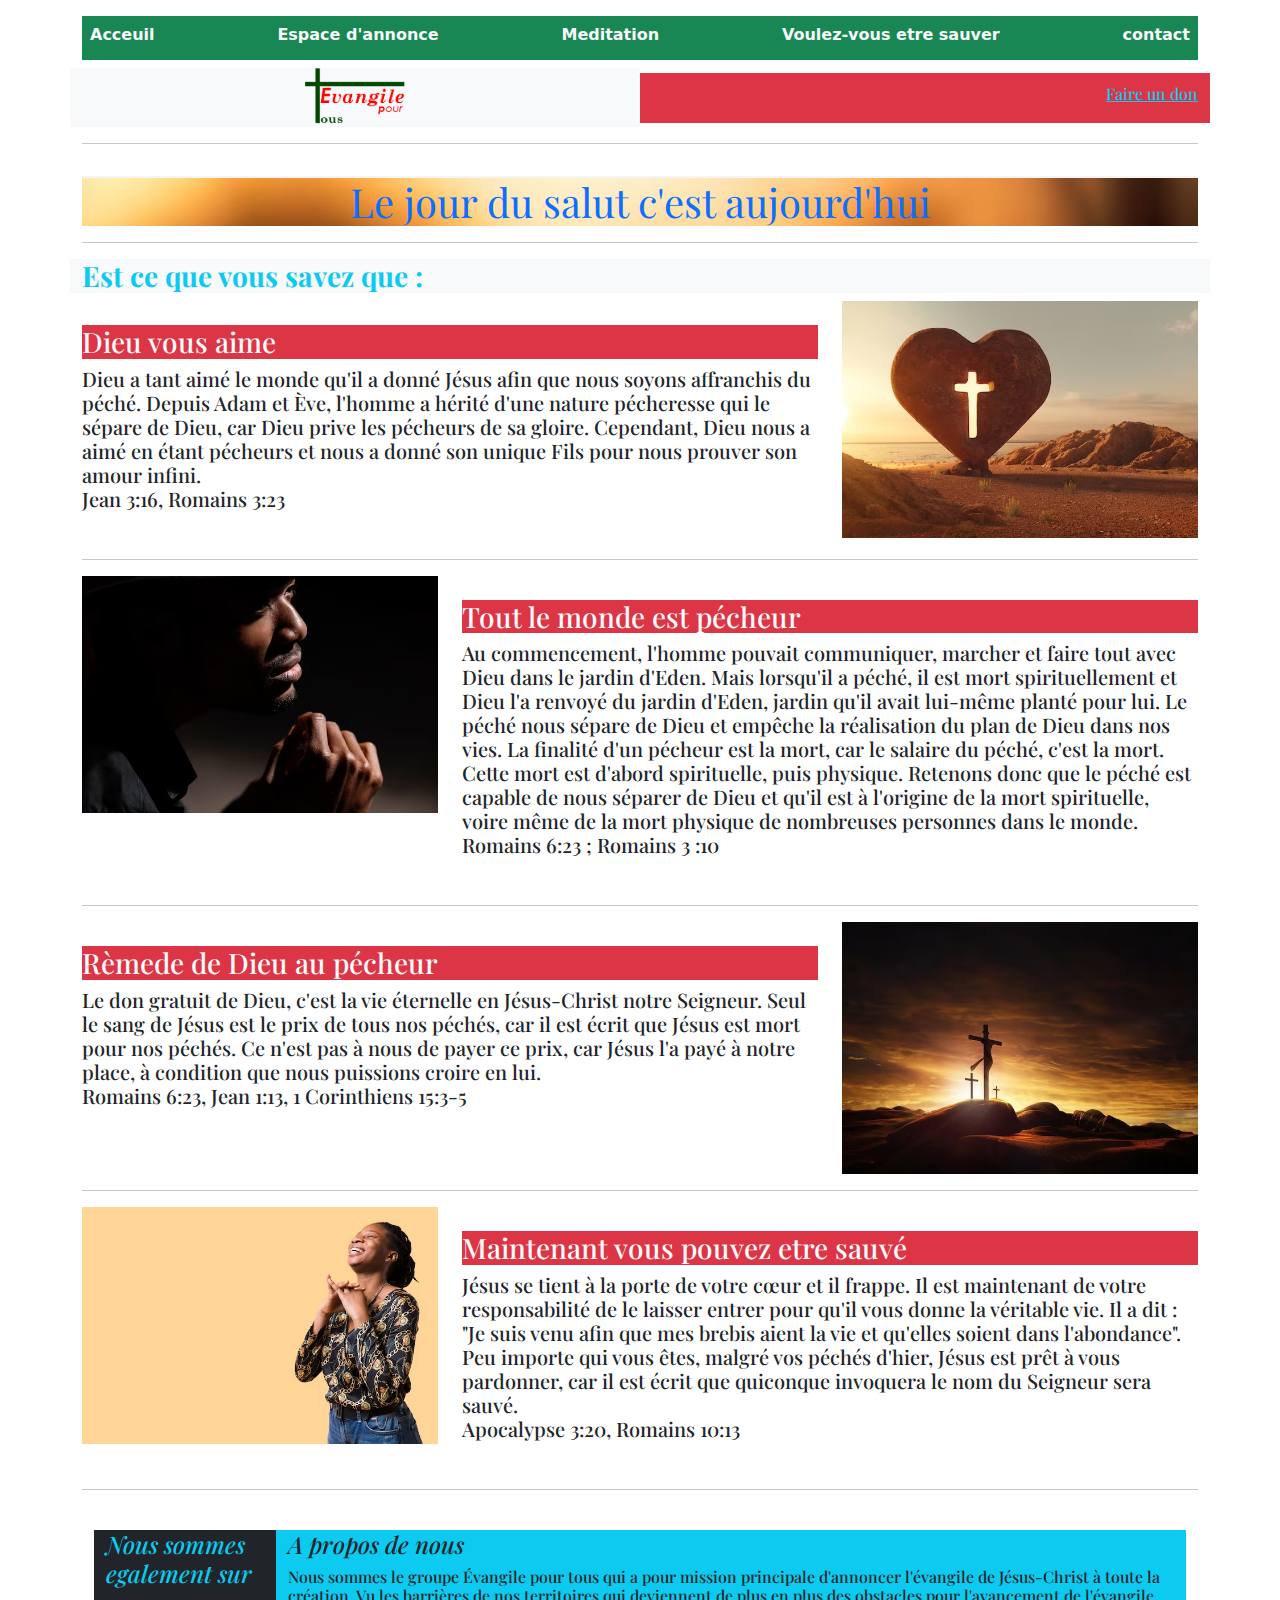
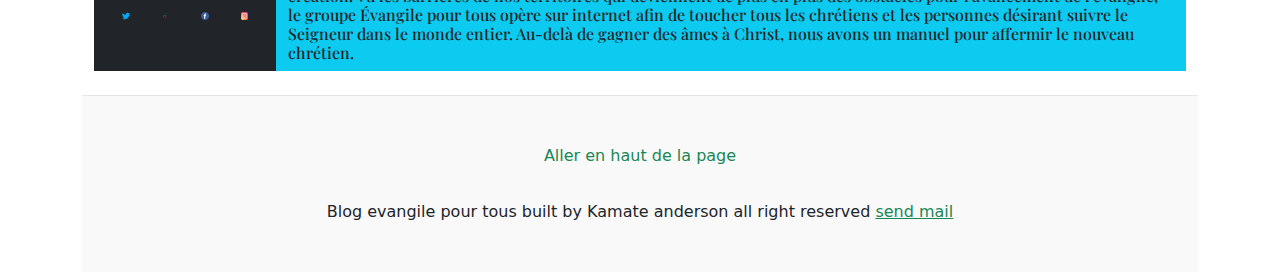
<file: html/salut.html>
<!DOCTYPE html>
<html lang="en">
  <head>
    <meta charset="utf-8">
    <meta name="viewport" content="width=device-width, initial-scale=1">
    <meta name="description" content="">
    <meta name="author" content="Mark Otto, Jacob Thornton, and Bootstrap contributors">
    <meta name="generator" content="Hugo 0.84.0">
    <title>Evangile pour tous blog chretien : Le salut en Jésus-Christ</title>    

    <!-- Bootstrap core CSS -->

<link href="../CSS/bootstrap.min.css" rel="stylesheet">
<link rel="stylesheet" href="../CSS/blog.css">



    <style>
      .bd-placeholder-img {
        font-size: 1.125rem;
        text-anchor: middle;
        -webkit-user-select: none;
        -moz-user-select: none;
        user-select: none;
      }

      @media (min-width: 768px) {
        .bd-placeholder-img-lg {
          font-size: 3.5rem;
        }
      }
    </style>

    
    <!-- Custom styles for this template -->
    <link href="https://fonts.googleapis.com/css?family=Playfair&#43;Display:700,900&amp;display=swap" rel="stylesheet">
    <!-- Custom styles for this template -->
    <link href="../CSS/blog.css" rel="stylesheet">
  </head>
  <body>
    
<div class="container">
  <header class="blog-header py-3">
    <div class="nav-scroller py-1 mb-2 bg-success">
      <nav class="nav d-flex justify-content-between">
        <a class="p-2 link-light text-decoration-none" href="../index.html"><strong>Acceuil</strong></a>
        <a class="p-2 link-light text-decoration-none" href="./anonce.htm"><strong>Espace d'annonce </strong></a>
        <a class="p-2 link-light text-decoration-none" href="./meditation.html"><strong>Meditation</strong></a>
        <a class="p-2 link-light text-decoration-none" href="./salut.html"><strong>Voulez-vous etre sauver</strong></a>
        <a class="p-2 link-light text-decoration-none" href="mailto:andersonkamateakm@gmail.com"><strong>contact</strong></a>
      </nav>
    </div>
  

  <div class="row flex-nowrap justify-content-between align-items-center">
    <div class="col-6 text-center bg-light">
      <!-- <a class="blog-header-logo text-success" href="#"><h3>L'EVANGILE POUR TOUS</h3></a> -->
      <a class="blog-header-logo text-success " href="#">
        <img class="bd-placeholder-img bd-placeholder-img-lg featurette-image img-fluid mx-auto" width="100px" height="200px" src="../image/Evapot.png" role="img" preserveAspectRatio="xMidYMid slice" focusable="false"><title>Placeholder</title><rect width="100%" height="100%" fill="#eee"/></img></a>
    </div>
    <div class="col-6 d-flex justify-content-end align-items-center bg-danger" style="height: 50px;">
      <a class="link-dark" href="#" aria-label="Search">
        <a class="link-info" href="mailto:andersonkamateakm@gmail.com"><strong><h6>Faire un don</h6></strong></a>
      </a>
    </div>
  </div>
  <hr>
</header>

<main>
  <div class="text-primary text-center" style="background-image: url(../image/img3.jpg); background-size: cover;">
    <h6 class="display-6"><STRong> Le jour du salut c'est aujourd'hui </STRong></h6>
  </div>

<hr class="featurette-divider">

<div class="row featurette">
    <h3 class=" text-info bg-light"><STRong> Est ce que vous savez que : </STRong></h3>

  <div class="col-md-4 order-md-1">
    <img class="bd-placeholder-img bd-placeholder-img-lg featurette-image img-fluid mx-auto" width="400px" height="450px" src="../image/img9.jpg" role="img" preserveAspectRatio="xMidYMid slice" focusable="false"><title>Placeholder</title><rect width="100%" height="100%" fill="#eee"/></img>

  </div>

  <div class="col-md-8">
    <br>
    <h3 class="featurette-heading text-light bg-danger">Dieu vous aime</h3>
    <h5>Dieu a tant aimé le monde qu'il a donné Jésus afin que nous soyons affranchis du péché.
       Depuis Adam et Ève, l'homme a hérité d'une nature pécheresse qui le sépare de Dieu, 
       car Dieu prive les pécheurs de sa gloire. Cependant, Dieu nous a aimé en étant pécheurs 
       et nous a donné son unique Fils pour nous prouver son amour infini.
      <br> Jean 3:16, Romains 3:23

    </h5> <br>
  </div>
  
</div>

<hr class="featurette-divider">

<div class="row featurette">

  <div class="col-md-4">
    <img class="bd-placeholder-img bd-placeholder-img-lg featurette-image img-fluid mx-auto" width="400px" height="450px" src="../image/img7.jpg" role="img" preserveAspectRatio="xMidYMid slice" focusable="false"><title>Placeholder</title><rect width="100%" height="100%" fill="#eee"/></img>

  </div>

  <!-- <div class="col-md-8" style="text-align: center;"> -->
    <div class="col-md-8 order-md-1">
    <br>
    <h3 class="featurette-heading text-light bg-danger">Tout le monde est pécheur</h3>
    <h5>Au commencement, l'homme pouvait communiquer, marcher et faire tout avec Dieu dans le jardin d'Eden. Mais lorsqu'il a péché,
       il est mort spirituellement et Dieu l'a renvoyé du jardin d'Eden, jardin qu'il avait lui-même planté pour lui.
Le péché nous sépare de Dieu et empêche la réalisation du plan de Dieu dans nos vies. La finalité d'un pécheur est la mort, car le salaire du péché,
c'est la mort. Cette mort est d'abord spirituelle, puis physique. Retenons donc que le péché est capable de nous séparer de Dieu et qu'il est à l'origine
de la mort spirituelle, voire même de la mort physique de nombreuses personnes dans le monde.
<br> Romains 6:23 ; Romains 3 :10
    </h5><br>
  </div>
  
</div>

<hr class="featurette-divider">

<div class="row featurette">

  <div class="col-md-4 order-md-1">
    <img class="bd-placeholder-img bd-placeholder-img-lg featurette-image img-fluid mx-auto" width="400px" height="450px" src="../image/img11.jpg" role="img" preserveAspectRatio="xMidYMid slice" focusable="false"><title>Placeholder</title><rect width="100%" height="100%" fill="#eee"/></img>

  </div>

  <div class="col-md-8">
    <br>
    <h3 class="featurette-heading text-light bg-danger">Rèmede de Dieu au pécheur</h3>
    <h5>Le don gratuit de Dieu, c'est la vie éternelle en Jésus-Christ notre Seigneur. Seul le sang de Jésus est le prix de tous nos péchés,
       car il est écrit que Jésus est mort pour nos péchés. Ce n'est pas à nous de payer ce prix, car Jésus l'a payé à notre place, 
       à condition que nous puissions croire en lui.
    <br>  Romains 6:23, Jean 1:13, 1 Corinthiens 15:3-5

    </h5><br>
  </div>
  
</div>
  

<hr class="featurette-divider">

<div class="row featurette">

  <div class="col-md-4 order-md-1">
    <img class="bd-placeholder-img bd-placeholder-img-lg featurette-image img-fluid mx-auto" width="400px" height="450px" src="../image/img10.jpg" role="img" preserveAspectRatio="xMidYMid slice" focusable="false"><title>Placeholder</title><rect width="100%" height="100%" fill="#eee"/></img>

  </div>

  <!-- <div class="col-md-8" style="text-align: center;"> -->
    <div class="col-md-8 order-md-1">
    <br>
    <h3 class="featurette-heading text-light bg-danger">Maintenant vous pouvez etre sauvé</h3>
    <h5>Jésus se tient à la porte de votre cœur et il frappe. Il est maintenant de votre responsabilité de le laisser entrer 
      pour qu'il vous donne la véritable vie. Il a dit : "Je suis venu afin que mes brebis aient la vie et qu'elles soient dans l'abondance". 
     Peu importe qui vous êtes, malgré vos péchés d'hier, Jésus est prêt à vous pardonner, car il est écrit que quiconque invoquera le nom du Seigneur sera sauvé.
    <br> Apocalypse 3:20, Romains 10:13

    </h5><br>
  </div>
  
</div>

<hr class="featurette-divider">

  <div class="col-md-12 p-4">
    <div class="row">
      <div class="col-md-2 bg-dark">
    <h4 class="fst-italic text-info">Nous sommes egalement sur</h4>
   <p class="d-flex caption-end"> <a class="nav-link text-info" href="#">
    <img class="bd-placeholder-img bd-placeholder-img-lg featurette-image img-fluid mx-auto" width="25px" height="30px" src="../image/icon (1).png" role="img" preserveAspectRatio="xMidYMid slice" focusable="false"><title>Placeholder</title><rect width="100%" height="100%" fill="#eee"/></img>
  </a>
   
    <a class="nav-link text-info" href="#">
    <img class="bd-placeholder-img bd-placeholder-img-lg featurette-image img-fluid mx-auto" width="25px" height="30px" src="../image/icon (2).png" role="img" preserveAspectRatio="xMidYMid slice" focusable="false"><title>Placeholder</title><rect width="100%" height="100%" fill="#eee"/></img>
    </a>
  
    <a class="nav-link text-info" href="#">
      <img class="bd-placeholder-img bd-placeholder-img-lg featurette-image img-fluid mx-auto" width="25px" height="30px" src="../image/icon (3).png" role="img" preserveAspectRatio="xMidYMid slice" focusable="false"><title>Placeholder</title><rect width="100%" height="100%" fill="#eee"/></img>
    </a>
  
    <a class="nav-link text-info" href="#">
      <img class="bd-placeholder-img bd-placeholder-img-lg featurette-image img-fluid mx-auto" width="25px" height="30px" src="../image/icon (4).png" role="img" preserveAspectRatio="xMidYMid slice" focusable="false"><title>Placeholder</title><rect width="100%" height="100%" fill="#eee"/></img>
    </a>
  
  </p>
      </div>
    <div class="col-md-10 bg-info">
        <h4 class="fst-italic text-dark">A propos de nous</h4>
       <h6 class="text-dark">Nous sommes le groupe Évangile pour tous qui a pour mission principale d'annoncer l'évangile de Jésus-Christ à toute la création. Vu les barrières de nos territoires qui deviennent de plus en plus des obstacles pour l'avancement de l'évangile, le groupe Évangile pour tous opère sur internet afin de toucher tous les chrétiens
         et les personnes désirant suivre le Seigneur dans le monde entier.
          Au-delà de gagner des âmes à Christ, nous avons un manuel pour affermir le nouveau chrétien. </h6>
    </div>    
  </div>
  </div>
  
  <footer class="blog-footer">
    <p>
      <a class="nav-link text-success" href="#">Aller en haut de la page</a>
    </p>
    <p class="nav-link text-dark">Blog evangile pour tous built by Kamate anderson all right reserved <a class="text-success" href="mailto:andersonkamateakm@gmail.com">send mail</a></p>
  </footer>
</div> 
</main>

</div>
</body>
</html>
</file>
<file: CSS/blog.css>
/* stylelint-disable selector-list-comma-newline-after */

.blog-header {
  line-height: 1;
  border-bottom: 2px solid whitesmoke;
}

.blog-header-logo {
  font-family: "Playfair Display", Georgia, "Times New Roman", serif/*rtl:Amiri, Georgia, "Times New Roman", serif*/;
  font-size: 2.25rem;
}

.blog-header-logo:hover {
  text-decoration: none;
}

h1, h2, h3, h4, h5, h6 {
  font-family: "Playfair Display", Georgia, "Times New Roman", serif/*rtl:Amiri, Georgia, "Times New Roman", serif*/;
}

.display-4 {
  font-size: 2.5rem;
}
@media (min-width: 768px) {
  .display-4 {
    font-size: 3rem;
  }
}

.nav-scroller {
  position: relative;
  z-index: 2;
  height: 2.75rem;
  overflow-y: hidden;
}

.nav-scroller .nav {
  display: flex;
  flex-wrap: nowrap;
  padding-bottom: 1rem;
  margin-top: -1px;
  overflow-x: auto;
  text-align: center;
  white-space: nowrap;
  -webkit-overflow-scrolling: touch;
}

.nav-scroller .nav-link {
  padding-top: .75rem;
  padding-bottom: .75rem;
  font-size: .875rem;
}

.card-img-right {
  height: 100%;
  border-radius: 0 3px 3px 0;
}

.flex-auto {
  flex: 0 0 auto;
}

.h-250 { height: 250px; }
@media (min-width: 768px) {
  .h-md-250 { height: 250px; }
}

/* Pagination */
.blog-pagination {
  margin-bottom: 4rem;
}
.blog-pagination > .btn {
  border-radius: 2rem;
}

/*
 * Blog posts
 */
.blog-post {
  margin-bottom: 4rem;
}
.blog-post-title {
  margin-bottom: .25rem;
  font-size: 2.5rem;
}
.blog-post-meta {
  margin-bottom: 1.25rem;
  color: #727272;
}

/*
 * Footer
 */
.blog-footer {
  padding: 2.5rem 0;
  color: #727272;
  text-align: center;
  background-color: #f9f9f9;
  border-top: .05rem solid #e5e5e5;
}
.blog-footer p:last-child {
  margin-bottom: 0;
}
</file>
